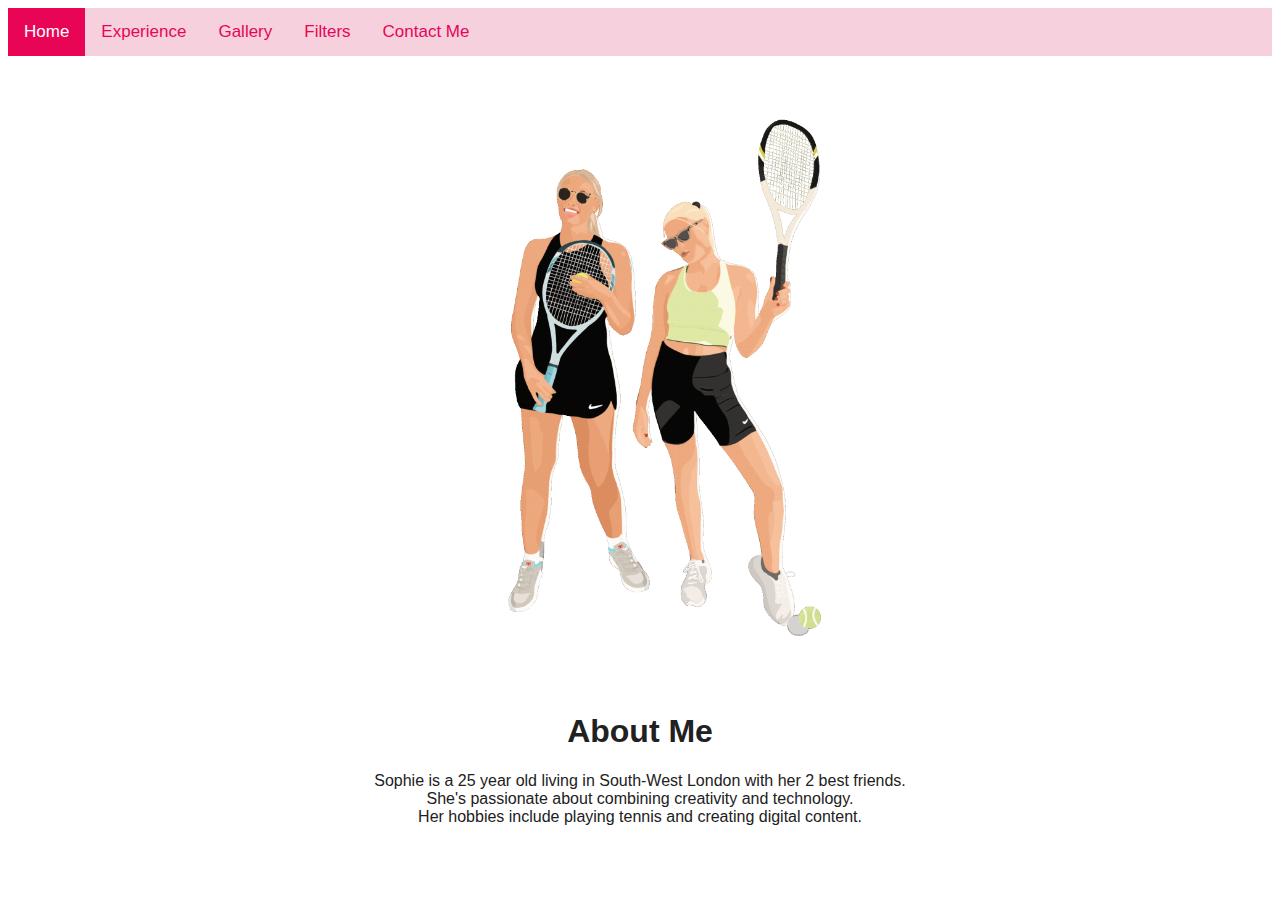
<file: index.html>
<!DOCTYPE html>
<html lang="en" dir="ltr">
  <head>
    <meta charset="utf-8">
    <title>Sophie Lambert</title>

    <link rel="stylesheet" href="mystyle.css">
    <link rel="stylesheet" href="https://cdnjs.cloudflare.com/ajax/libs/font-awesome/4.7.0/css/font-awesome.min.css">
    <script type="text/javascript" <source src="myjs.js" async>
    </script>


  </head>
  <body>

    <div class="topnav" id="myTopnav">
      <a href="index.html" class="active">Home</a>
      <a href="experience.html">Experience</a>
      <a href="gallery.html">Gallery</a>
      <a href="filters.html">Filters</a>
      <a href="contact.html">Contact Me</a>
      <a href="javascript:void(0);" class="icon" onclick="myFunction()">
        <i class="fa fa-bars"></i>
      </a>
    </div>

    <div class="float1">
      <img src="images/tennis.gif" alt="tennispic" />
    </div>

    <div class="float1">
      <h1>About Me</h1>
      <p>
        Sophie is a 25 year old living in South-West London with her 2 best friends.<br /> She's passionate about combining creativity and technology.<br />
         Her hobbies include playing tennis and creating digital content.
      </p>
    </div>

  </body>
</html>
</file>
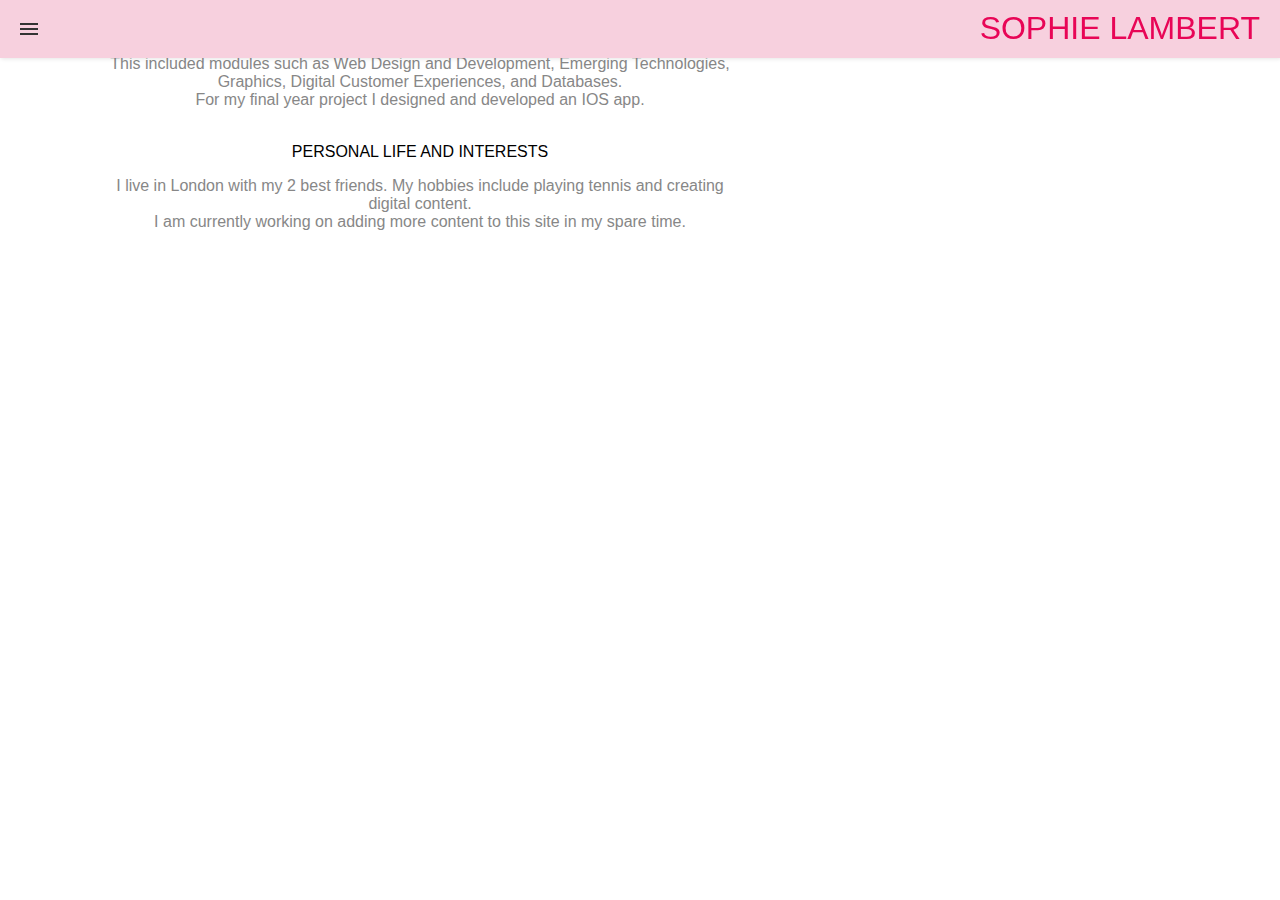
<file: about.html>
<!DOCTYPE html>
<html lang="en" dir="ltr">
  <head>
    <meta charset="utf-8">
    <title>Sophie Lambert</title>

    <link rel="stylesheet" href="style.css">
    <script type="text/javascript" <source src="myscript.js" async>

    </script>

  </head>
  <body>

    <header class="header">
      <a href="" class="logo">SOPHIE LAMBERT</a>
      <input class="menu-btn" type="checkbox" id="menu-btn" />
      <label class="menu-icon" for="menu-btn"><span class="navicon"></span></label>
      <ul class="menu">
        <li><a href="index.html">Home</a></li>
        <li><a href="experience.html">Experience</a></li>
        <li><a href="contact.html">Contact</a></li>
      </ul>
    </header>



      <div class="experiences">
        <h3>DEGREE: First class in BSc Digital Design, at Brunel University London</h3>
        <p>This included modules such as Web Design and Development, Emerging Technologies, Graphics, Digital Customer Experiences, and Databases.<br />
          For my final year project I designed and developed an IOS app.<br /><br />

          <h3>PERSONAL LIFE AND INTERESTS</h3>
          <p>I live in London with my 2 best friends. My hobbies include playing tennis and creating digital content.<br />
          I am currently working on adding more content to this site in my spare time.</p>

      </div>


  </body>
</html>
</file>
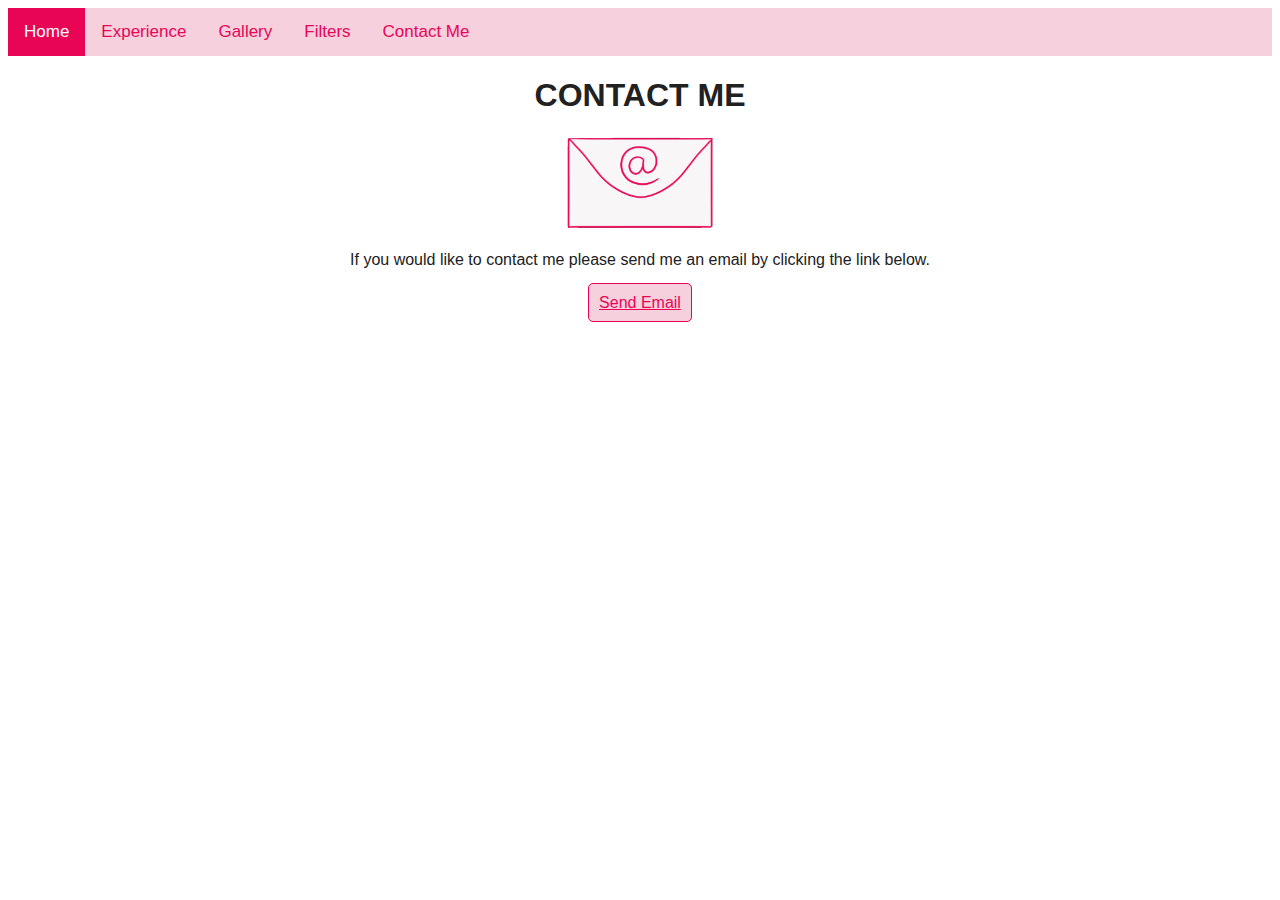
<file: contact.html>
<!DOCTYPE html>
<html lang="en" dir="ltr">
  <head>
    <meta charset="utf-8">
    <title>Sophie Lambert</title>

    <link rel="stylesheet" href="mystyle.css">
    <link rel="stylesheet" href="https://cdnjs.cloudflare.com/ajax/libs/font-awesome/4.7.0/css/font-awesome.min.css">
    <script type="text/javascript" <source src="myjs.js" async>
    </script>


  </head>
  <body>

    <div class="topnav" id="myTopnav">
      <a href="index.html" class="active">Home</a>
      <a href="experience.html">Experience</a>
      <a href="gallery.html">Gallery</a>
      <a href="filters.html">Filters</a>
      <a href="contact.html">Contact Me</a>
      <a href="javascript:void(0);" class="icon" onclick="myFunction()">
        <i class="fa fa-bars"></i>
      </a>
    </div>

    <div class="centered">
      <h1>CONTACT ME</h1>

          <div class=centerImage>
            <img src="images/email.gif" alt="tennispic" width="150px"/>
          </div>
          <p>If you would like to contact me please send me an email by clicking the link below.</p>

          <div class="email">
            <p><a href="mailto:sophielambert@sky.com">Send Email</a></p>
          </div>
        </div>

  </body>
</html>
</file>
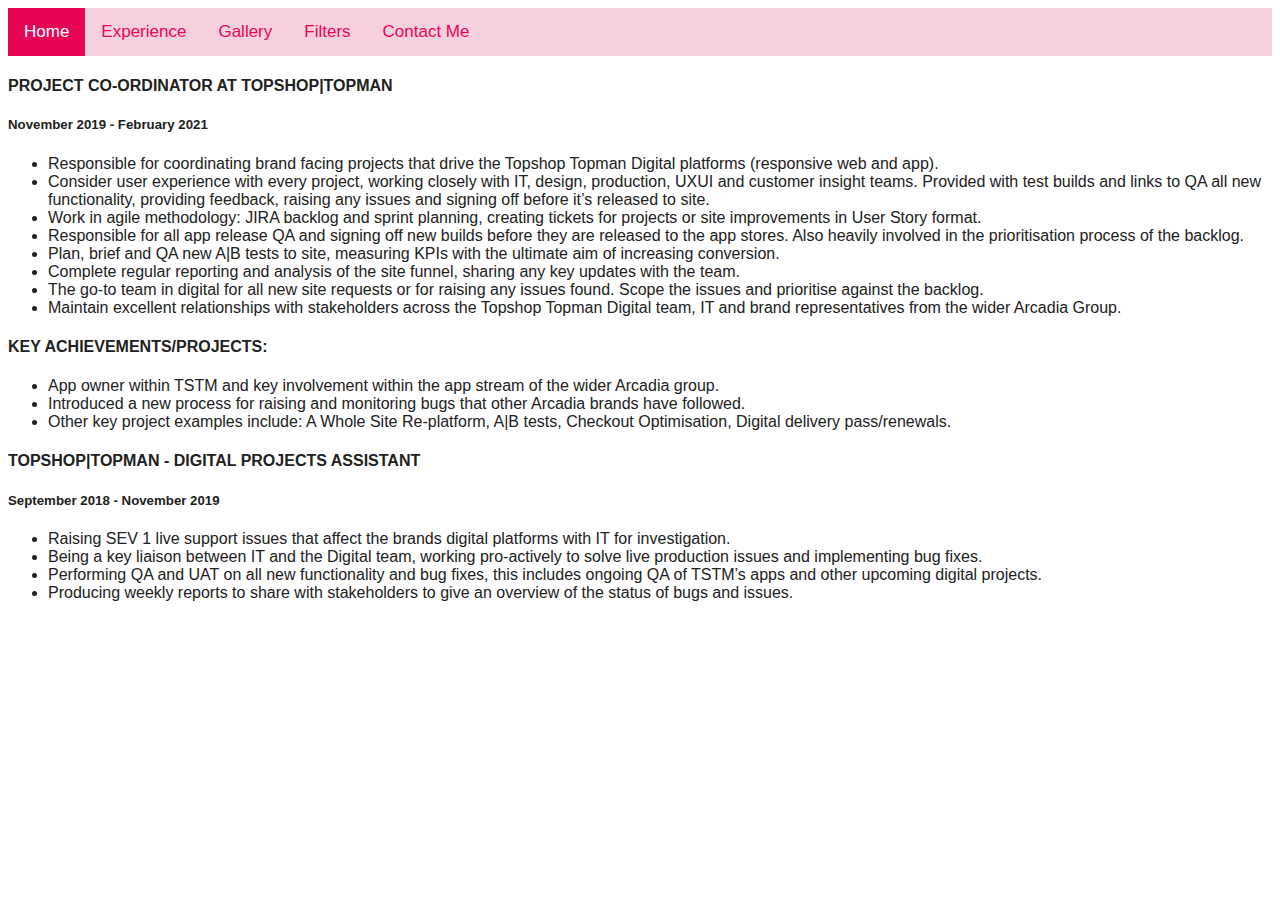
<file: experience.html>
<!DOCTYPE html>
<html lang="en" dir="ltr">
  <head>
    <meta charset="utf-8">
    <title>Sophie Lambert</title>

    <link rel="stylesheet" href="mystyle.css">
    <link rel="stylesheet" href="https://cdnjs.cloudflare.com/ajax/libs/font-awesome/4.7.0/css/font-awesome.min.css">
    <script type="text/javascript" <source src="myjs.js" async>
    </script>


  </head>
  <body>

    <div class="topnav" id="myTopnav">
      <a href="index.html" class="active">Home</a>
      <a href="experience.html">Experience</a>
      <a href="gallery.html">Gallery</a>
      <a href="filters.html">Filters</a>
      <a href="contact.html">Contact Me</a>
      <a href="javascript:void(0);" class="icon" onclick="myFunction()">
        <i class="fa fa-bars"></i>
      </a>
    </div>

    <div class="experiences">
      <h4>PROJECT CO-ORDINATOR AT TOPSHOP|TOPMAN</h4>
      <h5>November 2019 - February 2021</h5>
          <ul>
            <li>Responsible for coordinating brand facing projects that drive the Topshop Topman
            Digital platforms (responsive web and app).</li>
            <li>Consider user experience with every project, working closely with IT, design, production,
            UXUI and customer insight teams. Provided with test builds and links to QA all new
            functionality, providing feedback, raising any issues and signing off before it’s released
            to site.
            </li>
            <li>
              Work in agile methodology: JIRA backlog and sprint planning, creating tickets for
              projects or site improvements in User Story format.
            </li>
            <li>
              Responsible for all app release QA and signing off new builds before they are released
              to the app stores. Also heavily involved in the prioritisation process of the backlog.
            </li>
            <li>
              Plan, brief and QA new A|B tests to site, measuring KPIs with the ultimate aim of
              increasing conversion.
            </li>
            <li>
              Complete regular reporting and analysis of the site funnel, sharing any key updates with
              the team.
            </li>
            <li>
              The go-to team in digital for all new site requests or for raising any issues found. Scope
              the issues and prioritise against the backlog.
            </li>
            <li>
              Maintain excellent relationships with stakeholders across the Topshop Topman Digital
              team, IT and brand representatives from the wider Arcadia Group.
            </li>
          </ul>

          <h4>KEY ACHIEVEMENTS/PROJECTS:</h4>

          <ul>
            <li>
              App owner within TSTM and key involvement within the app stream of the wider Arcadia
              group.
            </li>
            <li>
              Introduced a new process for raising and monitoring bugs that other Arcadia brands
              have followed.
            </li>
            <li>
              Other key project examples include: A Whole Site Re-platform, A|B tests, Checkout
              Optimisation, Digital delivery pass/renewals.
            </li>
          </ul>
        <h4>TOPSHOP|TOPMAN - DIGITAL PROJECTS ASSISTANT</h4>
        <h5>September 2018 - November 2019</h5>
        <ul>
          <li>
            Raising SEV 1 live support issues that affect the brands digital platforms with IT for investigation.
          </li>
          <li>
            Being a key liaison between IT and the Digital team, working pro-actively to solve live production issues and implementing bug fixes.
          </li>
          <li>
            Performing QA and UAT on all new functionality and bug fixes, this includes ongoing QA of TSTM’s apps and other upcoming digital projects.
          </li>
          <li>
            Producing weekly reports to share with stakeholders to give an overview of the status of bugs and issues.
          </li>
        </ul>

  </body>
</html>
</file>
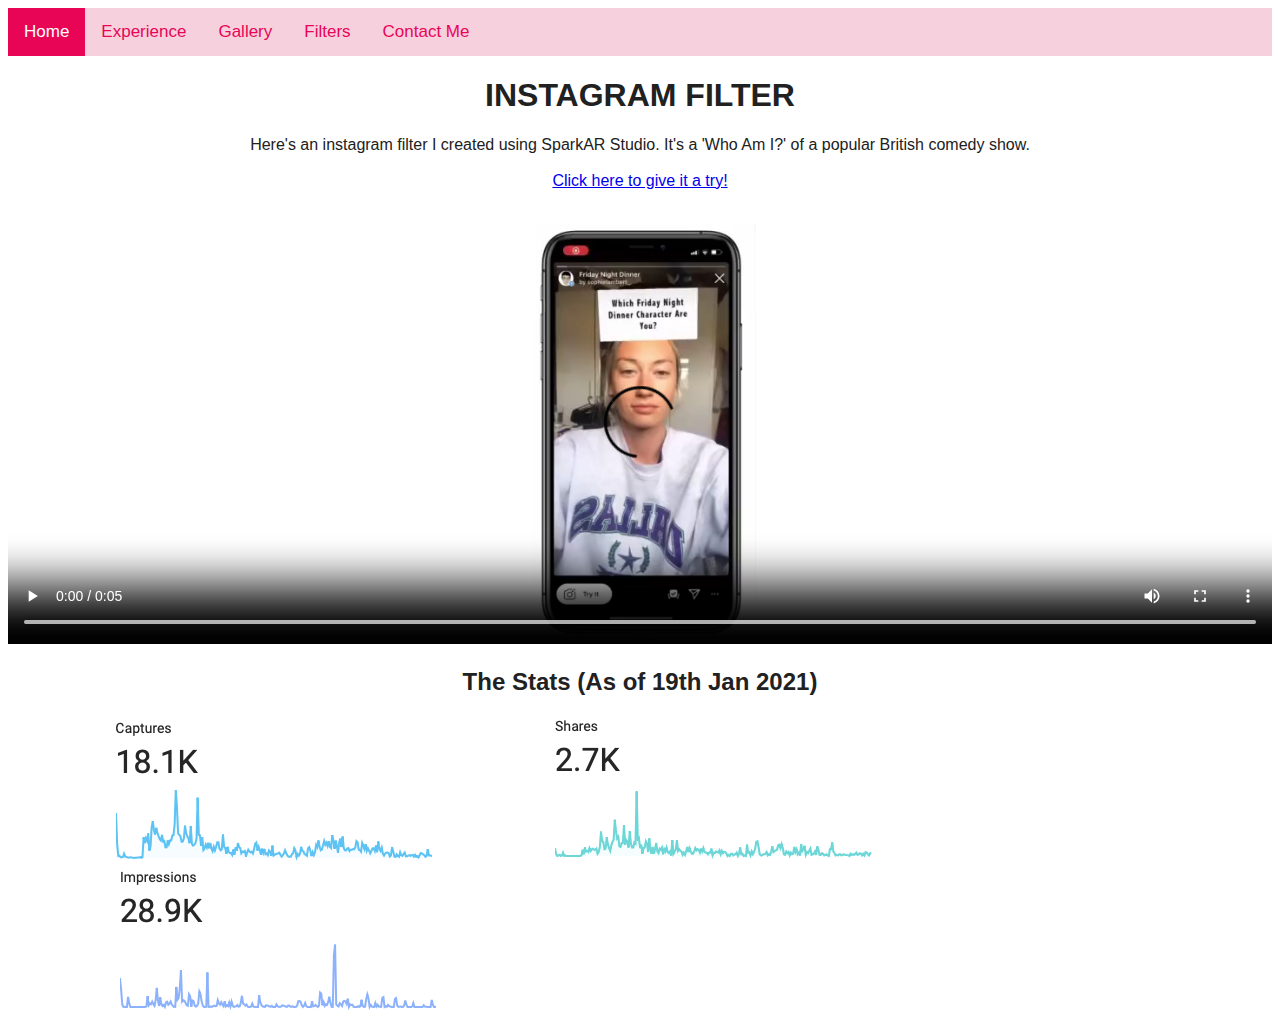
<file: filters.html>
<!DOCTYPE html>
<html lang="en" dir="ltr">
  <head>
    <meta charset="utf-8">
    <title>Sophie Lambert</title>

    <link rel="stylesheet" href="mystyle.css">
    <link rel="stylesheet" href="https://cdnjs.cloudflare.com/ajax/libs/font-awesome/4.7.0/css/font-awesome.min.css">
    <script type="text/javascript" <source src="myjs.js" async>
    </script>


  </head>
  <body>

    <div class="topnav" id="myTopnav">
      <a href="index.html" class="active">Home</a>
      <a href="experience.html">Experience</a>
      <a href="gallery.html">Gallery</a>
      <a href="filters.html">Filters</a>
      <a href="contact.html">Contact Me</a>
      <a href="javascript:void(0);" class="icon" onclick="myFunction()">
        <i class="fa fa-bars"></i>
      </a>
    </div>

    <div class="section1">
      <h1>INSTAGRAM FILTER</h1>
      <p>
        Here's an instagram filter I created using SparkAR Studio. It's a 'Who Am I?' of a popular British comedy show.<br /><br />
        <a href="https://www.instagram.com/ar/1079010025806720/">Click here to give it a try!</a>

      </p><br />

        <video width="320" height="420" controls="controls" preload="metadata">
          <source src="videos/instafilter.mp4" type="video/mp4">
        Your browser does not support the video tag.
        </video>

        <h2>The Stats (As of 19th Jan 2021)</h2>
        <img src="images/captures.png" />
        <img src="images/shares.png" />
        <img src="images/impressions.png" />


    </div>

  </body>
</html>
</file>
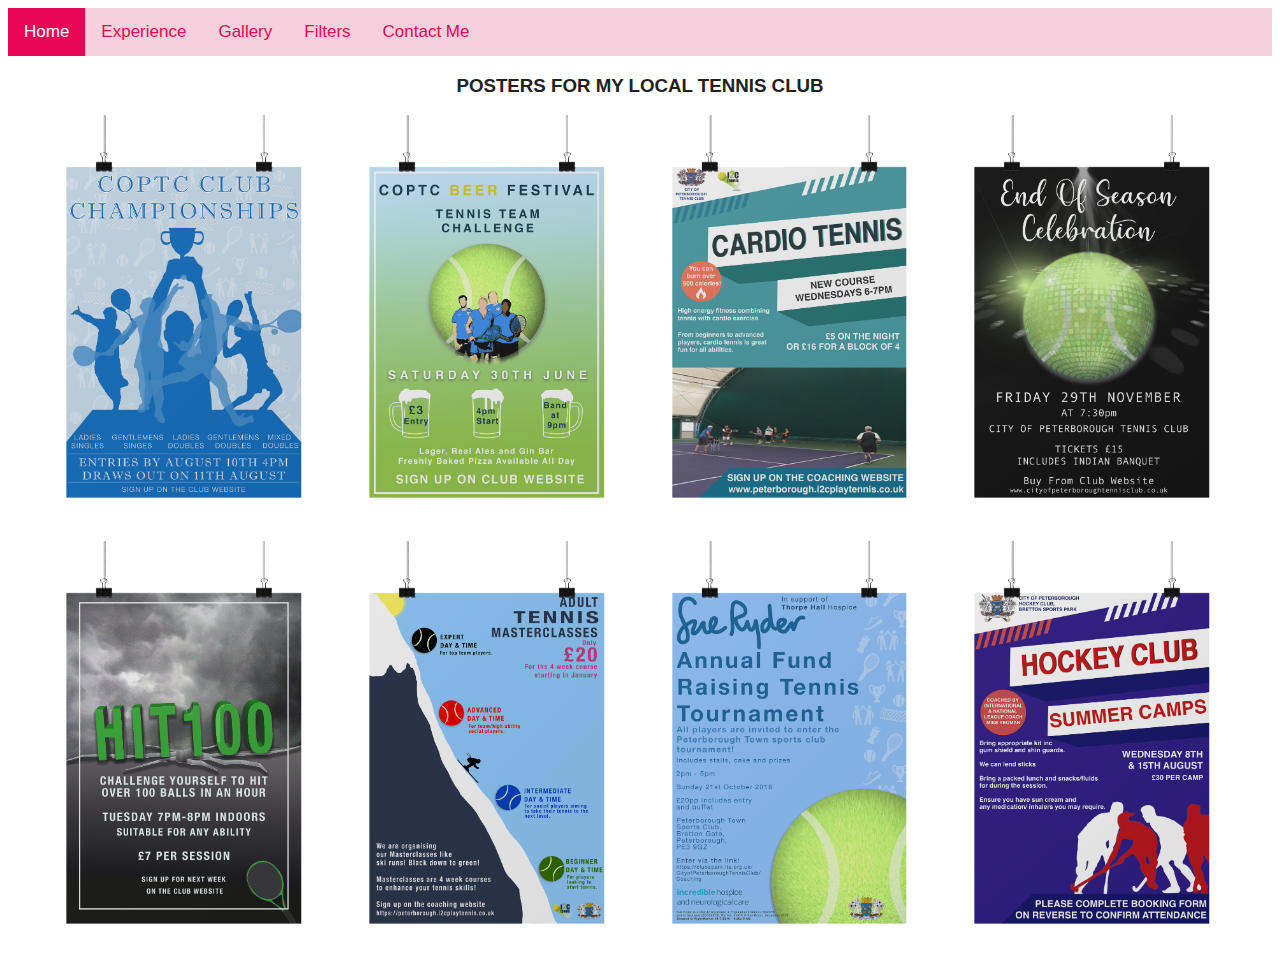
<file: gallery.html>
<!DOCTYPE html>
<html lang="en" dir="ltr">
  <head>
    <meta charset="utf-8">
    <title>Sophie Lambert</title>

    <link rel="stylesheet" href="mystyle.css">
    <link rel="stylesheet" href="https://cdnjs.cloudflare.com/ajax/libs/font-awesome/4.7.0/css/font-awesome.min.css">
    <script type="text/javascript" <source src="myjs.js" async>
    </script>


  </head>
  <body>

    <div class="topnav" id="myTopnav">
      <a href="index.html" class="active">Home</a>
      <a href="experience.html">Experience</a>
      <a href="gallery.html">Gallery</a>
      <a href="filters.html">Filters</a>
      <a href="contact.html">Contact Me</a>
      <a href="javascript:void(0);" class="icon" onclick="myFunction()">
        <i class="fa fa-bars"></i>
      </a>
    </div>

    <div class="centered">
      <h3>POSTERS FOR MY LOCAL TENNIS CLUB</h3>
    </div>


    <div class='row'>
        <div class='content-spot'>
          <img src="images/2.png" alt="">
        </div>
        <div class='content-spot'>
          <img src="images/1.png" alt="">
        </div>
        <div class='content-spot'>
          <img src="images/4.png" alt="">
        </div>
        <div class='content-spot'>
          <img src="images/3.png" alt="">
        </div>
        <div class='content-spot'>
          <img src="images/5.png" alt="">
        </div>
        <div class='content-spot'>
          <img src="images/6.png" alt="">
        </div>
        <div class='content-spot'>
          <img src="images/7.png" alt="">
        </div>
        <div class='content-spot'>
          <img src="images/8.png" alt="">
        </div>

        

    </div>

  </body>
</html>
</file>
<file: mystyle.css>
/* Add a black background color to the top navigation */
.topnav {
  background-color: #f7d0de;
  overflow: hidden;
}

/* Style the links inside the navigation bar */
.topnav a {
  float: left;
  display: block;
  color: #e80556;
  text-align: center;
  padding: 14px 16px;
  text-decoration: none;
  font-size: 17px;
  font-family: helvetica;
}

/* Change the color of links on hover */
.topnav a:hover {
  background-color: #e80556;
  color: white;
}

/* Add an active class to highlight the current page */
.topnav a.active {
  background-color: #e80556;
  color: white;
}

/* Hide the link that should open and close the topnav on small screens */
.topnav .icon {
  display: none;
}


/* When the screen is less than 600 pixels wide, hide all links, except for the first one ("Home"). Show the link that contains should open and close the topnav (.icon) */
@media screen and (max-width: 600px) {
  .topnav a:not(:first-child) {display: none;}
  .topnav a.icon {
    float: right;
    display: block;
  }
}

/* The "responsive" class is added to the topnav with JavaScript when the user clicks on the icon. This class makes the topnav look good on small screens (display the links vertically instead of horizontally) */
@media screen and (max-width: 600px) {
  .topnav.responsive {position: relative;}
  .topnav.responsive a.icon {
    position: absolute;
    right: 0;
    top: 0;
  }
  .topnav.responsive a {
    float: none;
    display: block;
    text-align: left;
  }
  .row .content-spot img{
    width: 80%;
  }
}


/*BODY*/

body{
  font-family: helvetica;
  align-content: center;
  color: #212121;
}

.centerImage{
  display: block;
  text-align: center;
}

.centered{
  text-align: center;
}

.email a{
  color: #e80556;
  border: 1px solid;
  border-radius: 5px;
  background-color: #f7d0de;
  padding-top: 10px;
  padding-left: 10px;
  padding-right: 10px;
  padding-bottom: 10px;

}

.email{
  margin-top: 25px;
}


.row{
  width: 100%;
  text-align: center;
}

.content-spot img{
  /*width: 200px;
  height: 300px;*/
  width: 20%;
  float: left;
  display: inline;
  margin-left: 50px;
  margin-bottom: 30px;
}

.section1 video{
  text-align: center;
  width: 100%;
}

.section1 img{
  display: inline-block;
  float: left;
  margin-left: 100px;
  margin-right: auto;
}

.section1{
  text-align: center;
}

.float1{
  text-align: center;
}

.float1 img{
  width: 50%;
}
</file>
<file: style.css>
body {
  margin: 0;
  font-family: Helvetica, sans-serif;
  background-color: #ffffff;
}

a {
  color: #000;
}

/* header */

.header {
  background-color: #f7d0de;
  box-shadow: 1px 1px 4px 0 rgba(0,0,0,.1);
  position: fixed;
  width: 100%;
  z-index: 3;
}

.header ul {
  margin: 0;
  padding: 0;
  list-style: none;
  overflow: hidden;
  background-color: #f7d0de;
}

.header li a {
  display: block;
  padding: 20px 20px;
  border-right: 1px solid #f4f4f4;
  text-decoration: none;
  color: #e80556;
}

.header li a:hover,
.header .menu-btn:hover {
  background-color: #e80556;
  color: #FFFFFF;
}

.header .logo {
  display: block;
  float: right;
  font-size: 2em;
  padding: 10px 20px;
  text-decoration: none;
  font-family: helvetica;
  color: #e80556;
}

/* menu */

.header .menu {
  clear: both;
  max-height: 0;
  transition: max-height .2s ease-out;
}

/* menu icon */

.header .menu-icon {
  cursor: pointer;
  display: inline-block;
  float: left;
  padding: 28px 20px;
  position: relative;
  user-select: none;
}

.header .menu-icon .navicon {
  background: #333;
  display: block;
  height: 2px;
  position: relative;
  transition: background .2s ease-out;
  width: 18px;
}

.header .menu-icon .navicon:before,
.header .menu-icon .navicon:after {
  background: #333;
  content: '';
  display: block;
  height: 100%;
  position: absolute;
  transition: all .2s ease-out;
  width: 100%;
}

.header .menu-icon .navicon:before {
  top: 5px;
}

.header .menu-icon .navicon:after {
  top: -5px;
}

/* menu btn */

.header .menu-btn {
  display: none;
}

.header .menu-btn:checked ~ .menu {
  max-height: 240px;
}

.header .menu-btn:checked ~ .menu-icon .navicon {
  background: transparent;
}

.header .menu-btn:checked ~ .menu-icon .navicon:before {
  transform: rotate(-45deg);
}

.header .menu-btn:checked ~ .menu-icon .navicon:after {
  transform: rotate(45deg);
}

.header .menu-btn:checked ~ .menu-icon:not(.steps) .navicon:before,
.header .menu-btn:checked ~ .menu-icon:not(.steps) .navicon:after {
  top: 0;
}

/* 48em = 768px */

@media (max-width: 400px) {
  .header li {
    float: left;
  }
  .header li a {
    padding: 20px 30px;
  }
  .header .menu {
    clear: none;
    float: left;
    max-height: none;
  }
  .header .menu-icon {
    display: none;
  }
}

/*END OF NAV*/

h1{
  font-family: helvetica;
  font-weight: 100;
  letter-spacing: 2px;
  font-size: 30px;
  text-align: center;
  color: #e80556;
}

.pagetitle {
  padding-top: 0px;
}

h2{
  font-family: helvetica;
  font-weight: 100;
  font-size: 18px;
  text-align: center;
  color: #e80556;
}

h3{
  font-family: helvetica;
  font-weight: 100;
  font-size: 16px;
  text-align: center;
  color: #000000;
}

.experiences li {
  padding-bottom: 20px;
  color: #242424;
}



.experiences{
  background-color: #FFFFFF;
  padding-top: 5px;
  float: left;
  display: block;
  width: 50%;
  padding-left: 100px;
}



.degree{
  padding-top: 10px;
  border-radius: 20px;
  margin-top: 10px;
}

.degree p{
  color: black;
}


.title{
  padding-bottom: 5px;
}


a{
  text-decoration: none;
}

.centerImage{
  display: block;
  text-align: center;
}

p{
  text-align: center;
  color: #878787;
  font-weight: 200;
}

.float1{
//*  margin-left: 100px;**/
  display: block;
  text-align: center;

}

.float1 img{
  margin-left: auto;
  margin-right: auto;
  display: block;
  width: 40%;
}

.float2{
  float: left;
  margin-left: 100px;
  display: block;
}

.float2 img{
  float: left;
  margin-left: auto;
  margin-right: auto;
  display: block;
}


.imageheader img{
  display: block;
  margin-left: 100px;
  margin-right: auto;
  width: 20%;
  border-radius: 50%;
  background-color: #FBFBFB;
  height: 40%;
  float: left;
}

.section1{
  padding-top: 20px;
  padding-bottom: 50px;
}

.section2{
  padding-top: 150px;
  padding-bottom: 50px;
  margin: 0;
  text-align: center;
  float: left;
  width: 50%;
}

.section2 p{
  text-align: center;
  float: left;
  margin-left: 20px;
  margin-right: 20px;
}

.section1 video{
  text-align: center;
  width: 100%;
}

.section1 img{
  display: inline-block;
  float: left;
  margin-left: 100px;
  margin-right: auto;
}

.section2 img{
  display: inline;
  margin-left: auto;
  margin-right: auto;
}

.image2 img{
  display: block;
  margin-left: auto;
  margin-right: auto;
  width: 10%;
  border-radius: 50%;
}

.image2 a:hover{
  background-color: black;
}

.section3{
  text-align: center;
  padding-top: 20px;
}

.container img{
  display: inline;
  border: 2px solid;
  border-color: #FBFBFB;
  margin: 5px;
  width: 20%;
}


.container {
  position: relative;
  width: 50%;
  display: inline;
}

.email a{
  color: #e80556;
  border: 1px solid;
  border-radius: 5px;
  background-color: #f7d0de;
  padding-top: 10px;
  padding-left: 10px;
  padding-right: 10px;
  padding-bottom: 10px;
}

.email{
  margin-top: 25px;
}

/* ipad width */
@media screen and (max-width: 1000px) {
  .experiences{
    background-color: #FFFFFF;
    padding-top: 5px;
    padding-bottom: 5px;
    margin-left: 50px;
    margin-right: 50px;
    text-align: center;
  }

  .float2 img{
    display: none;
  }
}

/* When the screen is less than 600 pixels wide, */
@media screen and (max-width: 600px) {

  h1{
    font-size: 28px;
  }

  h3{
    font-size: 20px;
  }

  .section3 img{
    width: 40%;
  }

  .experiences{
    background-color: #FFFFFF;
    padding-top: 5px;
    padding-bottom: 5px;
    margin-left: 50px;
    margin-right: 50px;
    text-align: center;
  }

  .float1 img{
    text-align: center;
    width: 80%;
  }

  .float2 img{
    display: none;
  }

//*  .float1 {
    display: block;
    margin-left: auto;
    margin-right: auto;
    width: 100%;
    padding-top: 30px;
  }*//
</file>
